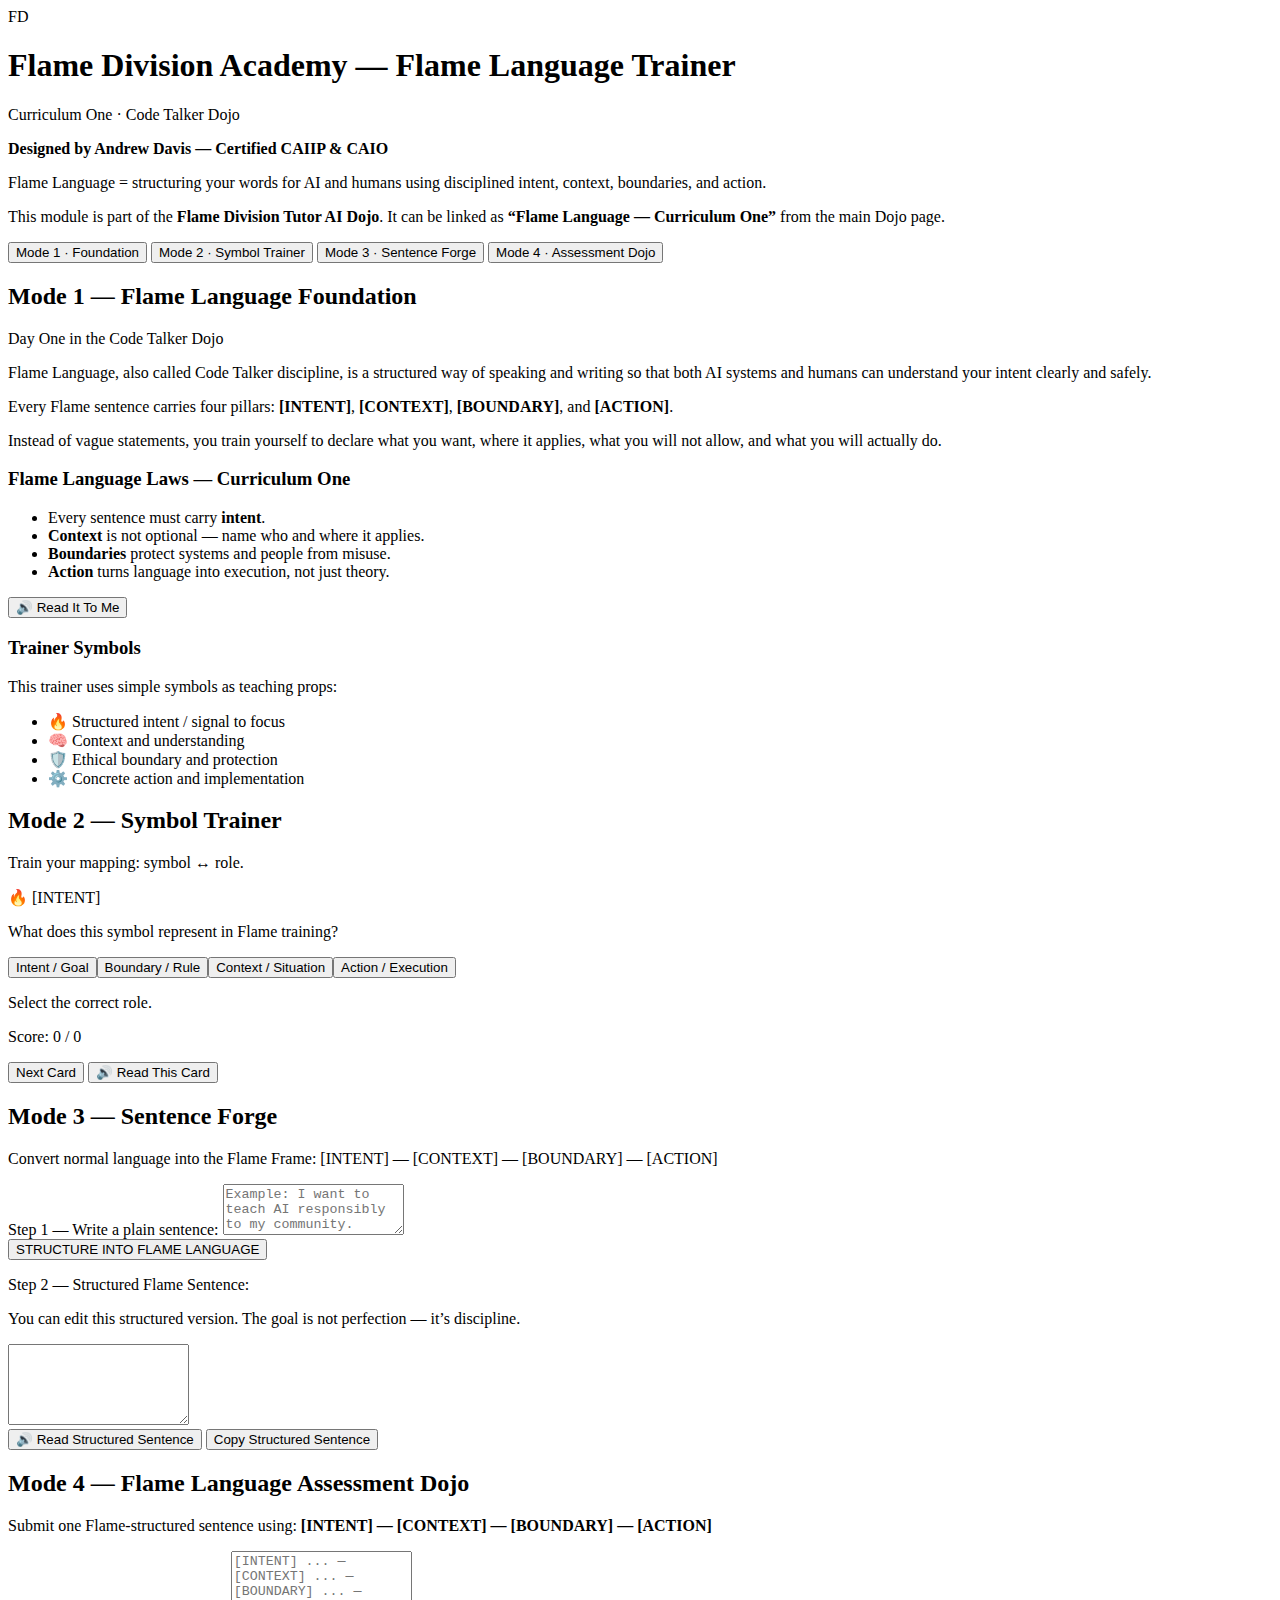
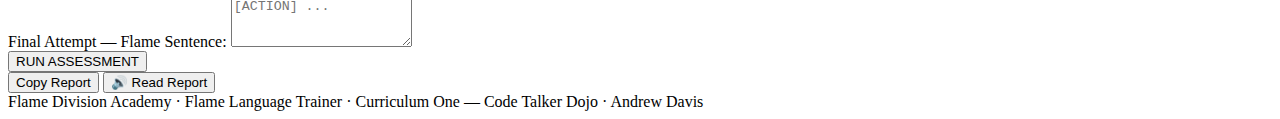
<file: index.html>
<!doctype html>
<html lang="en">
<head>
  <meta charset="utf-8" />
  <title>Flame Division Academy — Flame Language Trainer</title>
  <meta name="viewport" content="width=device-width, initial-scale=1" />
  <link rel="stylesheet" href="style.css" />
</head>
<body>
  <div class="page">
    <header class="fda-header">
      <div class="brand-lockup">
        <div class="brand-mark">FD</div>
        <div class="brand-text">
          <h1>Flame Division Academy — Flame Language Trainer</h1>
          <p>Curriculum One · Code Talker Dojo</p>
          <p><strong>Designed by Andrew Davis — Certified CAIIP &amp; CAIO</strong></p>
        </div>
      </div>
      <p class="header-note">
        Flame Language = structuring your words for AI and humans using disciplined intent,
        context, boundaries, and action.
      </p>
      <p class="dojo-note">
        This module is part of the <strong>Flame Division Tutor AI Dojo</strong>. It can be linked as
        <strong>“Flame Language — Curriculum One”</strong> from the main Dojo page.
      </p>
    </header>

    <nav class="mode-nav">
      <button class="mode-tab active" data-target="mode-foundation">Mode 1 · Foundation</button>
      <button class="mode-tab" data-target="mode-symbols">Mode 2 · Symbol Trainer</button>
      <button class="mode-tab" data-target="mode-sentence">Mode 3 · Sentence Forge</button>
      <button class="mode-tab" data-target="mode-assessment">Mode 4 · Assessment Dojo</button>
    </nav>

    <main>
      <!-- MODE 1: FOUNDATION -->
      <section id="mode-foundation" class="mode-panel active">
        <div class="card">
          <h2>Mode 1 — Flame Language Foundation</h2>
          <p class="section-subtitle">Day One in the Code Talker Dojo</p>

          <div id="foundation-text" class="foundation-text">
            <p>
              Flame Language, also called Code Talker discipline, is a structured way of speaking and
              writing so that both AI systems and humans can understand your intent clearly and safely.
            </p>
            <p>
              Every Flame sentence carries four pillars:
              <strong>[INTENT]</strong>, <strong>[CONTEXT]</strong>, <strong>[BOUNDARY]</strong>,
              and <strong>[ACTION]</strong>.
            </p>
            <p>
              Instead of vague statements, you train yourself to declare what you want, where it applies,
              what you will not allow, and what you will actually do.
            </p>
          </div>

          <div class="foundation-laws">
            <h3>Flame Language Laws — Curriculum One</h3>
            <ul>
              <li>Every sentence must carry <strong>intent</strong>.</li>
              <li><strong>Context</strong> is not optional — name who and where it applies.</li>
              <li><strong>Boundaries</strong> protect systems and people from misuse.</li>
              <li><strong>Action</strong> turns language into execution, not just theory.</li>
            </ul>
          </div>

          <div class="foundation-tts">
            <button id="btn-foundation-tts" class="btn-primary">🔊 Read It To Me</button>
            <div id="foundation-tts-status" class="tts-status"></div>
          </div>

          <div class="symbol-legend">
            <h3>Trainer Symbols</h3>
            <p>This trainer uses simple symbols as teaching props:</p>
            <ul class="symbol-list">
              <li><span class="symbol">🔥</span> Structured intent / signal to focus</li>
              <li><span class="symbol">🧠</span> Context and understanding</li>
              <li><span class="symbol">🛡️</span> Ethical boundary and protection</li>
              <li><span class="symbol">⚙️</span> Concrete action and implementation</li>
            </ul>
          </div>
        </div>
      </section>

      <!-- MODE 2: SYMBOL TRAINER -->
      <section id="mode-symbols" class="mode-panel">
        <div class="card">
          <h2>Mode 2 — Symbol Trainer</h2>
          <p class="section-subtitle">Train your mapping: symbol ↔ role.</p>

          <div class="symbol-card" id="symbol-card">
            <div class="symbol-main">
              <div class="symbol-display-row">
                <span id="symbol-display" class="symbol-large">🔥</span>
                <span id="symbol-label" class="symbol-label">[INTENT]</span>
              </div>
              <p class="symbol-prompt" id="symbol-prompt">
                What does this symbol represent in Flame Language training?
              </p>
            </div>

            <div id="symbol-options" class="symbol-options">
              <!-- Options injected by JS -->
            </div>

            <div class="symbol-feedback-row">
              <p id="symbol-feedback" class="symbol-feedback">Select the correct role.</p>
              <p id="symbol-score" class="symbol-score">Score: 0 / 0</p>
            </div>

            <div class="symbol-actions">
              <button id="btn-symbol-next" class="btn-secondary">Next Card</button>
              <button id="btn-symbol-tts" class="btn-ghost">🔊 Read This Card</button>
            </div>
            <div id="symbol-tts-status" class="tts-status"></div>
          </div>
        </div>
      </section>

      <!-- MODE 3: SENTENCE FORGE -->
      <section id="mode-sentence" class="mode-panel">
        <div class="card">
          <h2>Mode 3 — Sentence Forge</h2>
          <p class="section-subtitle">
            Convert normal language into the Flame Frame: [INTENT] — [CONTEXT] — [BOUNDARY] — [ACTION]
          </p>

          <div class="form-group">
            <label for="plain-input">Step 1 — Write a plain sentence:</label>
            <textarea id="plain-input" rows="3"
              placeholder="Example: I want to teach AI responsibly to my community."></textarea>
          </div>

          <button id="btn-structure" class="btn-primary">STRUCTURE INTO FLAME LANGUAGE</button>
          <p id="sentence-warning" class="warning-text"></p>

          <div class="form-group output-group">
            <div class="output-header">
              <label for="flame-output">Step 2 — Structured Flame Sentence:</label>
              <p class="output-note">
                You can edit this structured version. The goal is not perfection — it’s discipline.
              </p>
            </div>
            <textarea id="flame-output" rows="5" readonly></textarea>
          </div>

          <div class="sentence-actions">
            <button id="btn-sentence-tts" class="btn-ghost">🔊 Read Structured Sentence</button>
            <button id="btn-sentence-copy" class="btn-secondary">Copy Structured Sentence</button>
          </div>
          <div class="inline-status-row">
            <div id="sentence-tts-status" class="tts-status"></div>
            <div id="sentence-copy-status" class="copy-status"></div>
          </div>
        </div>
      </section>

      <!-- MODE 4: ASSESSMENT DOJO -->
      <section id="mode-assessment" class="mode-panel">
        <div class="card">
          <h2>Mode 4 — Flame Language Assessment Dojo</h2>
          <p class="section-subtitle">
            Submit one Flame-structured sentence using:
            <strong>[INTENT] — [CONTEXT] — [BOUNDARY] — [ACTION]</strong>
          </p>

          <div class="form-group">
            <label for="assessment-input">Final Attempt — Flame Sentence:</label>
            <textarea id="assessment-input" rows="6"
              placeholder="[INTENT] ... — [CONTEXT] ... — [BOUNDARY] ... — [ACTION] ..."></textarea>
          </div>

          <button id="btn-run-assessment" class="btn-primary">RUN ASSESSMENT</button>

          <div class="assessment-controls">
            <button id="btn-copy-report" class="btn-secondary">Copy Report</button>
            <button id="btn-assessment-tts" class="btn-ghost">🔊 Read Report</button>
          </div>
          <div class="inline-status-row">
            <div id="copy-report-status" class="copy-status"></div>
            <div id="assessment-tts-status" class="tts-status"></div>
          </div>

          <div id="assessment-report" class="assessment-report">
            <!-- Report injected by JS -->
          </div>
        </div>
      </section>
    </main>

    <footer class="fda-footer">
      Flame Division Academy · Flame Language Trainer · Curriculum One — Code Talker Dojo · Andrew Davis
    </footer>
  </div>

 <script src="app.js"></script>
</body>
</html>
</file>
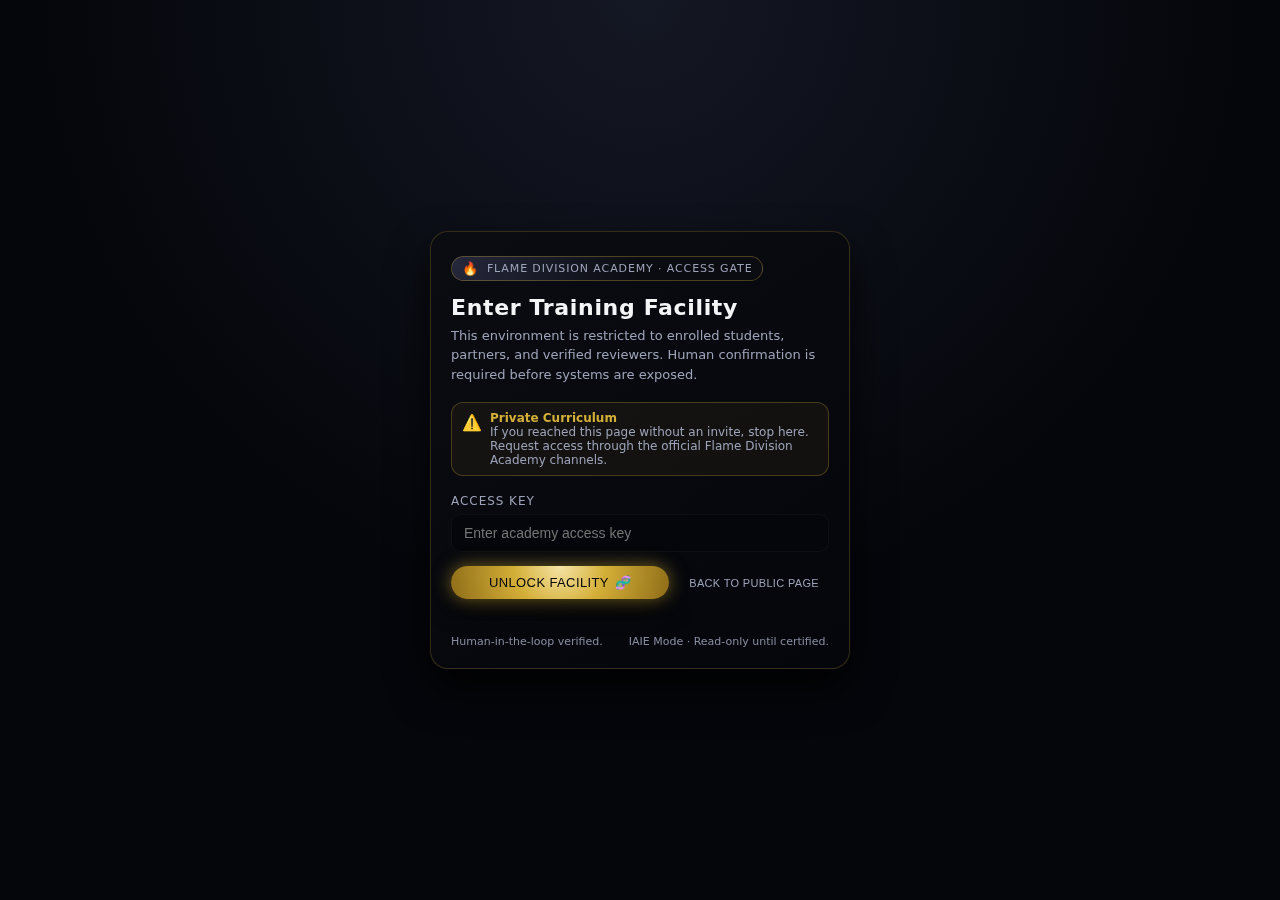
<file: docs/index.html>
<!doctype html>
<html lang="en">
<head>
  <meta charset="utf-8" />
  <title>Flame Division Academy — Flame Language Trainer</title>
  <meta name="viewport" content="width=device-width, initial-scale=1" />
  <link rel="stylesheet" href="style.css" />
</head>
<body>
  <div class="page">
    <header class="fda-header">
      <div class="brand-lockup">
        <div class="brand-mark">FD</div>
        <div class="brand-text">
          <h1>Flame Division Academy — Flame Language Trainer</h1>
          <p>Curriculum One · Code Talker Dojo</p>
          <p class="designer-line">
            Designed by <strong>Andrew Davis</strong> — Certified CAIIP &amp; CAIO
          </p>
        </div>
      </div>
      <p class="header-note">
        Flame Language = structuring your words for AI and humans using disciplined intent,
        context, boundaries, and action.
      </p>
      <p class="dojo-note">
        This module is part of the <strong>Flame Division Tutor AI Dojo</strong>. It can be linked as
        <strong>“Flame Language — Curriculum One”</strong> from the main Dojo page.
      </p>
    </header>

    <nav class="mode-nav">
      <button class="mode-tab active" data-target="mode-foundation">Mode 1 · Foundation</button>
      <button class="mode-tab" data-target="mode-symbols">Mode 2 · Symbol Trainer</button>
      <button class="mode-tab" data-target="mode-sentence">Mode 3 · Sentence Forge</button>
      <button class="mode-tab" data-target="mode-assessment">Mode 4 · Assessment Dojo</button>
    </nav>

    <main>
      <!-- MODE 1: FOUNDATION -->
      <section id="mode-foundation" class="mode-panel active">
        <div class="card">
          <h2>Mode 1 — Flame Language Foundation</h2>
          <p class="section-subtitle">Day One in the Code Talker Dojo</p>

          <div id="foundation-text" class="foundation-text">
            <p>
              Flame Language, also called Code Talker discipline, is a structured way of speaking and
              writing so that both AI systems and humans can understand your intent clearly and safely.
            </p>
            <p>
              Every Flame sentence carries four pillars:
              <strong>[INTENT]</strong>, <strong>[CONTEXT]</strong>, <strong>[BOUNDARY]</strong>,
              and <strong>[ACTION]</strong>.
            </p>
            <p>
              Instead of vague statements, you train yourself to declare what you want, where it applies,
              what you will not allow, and what you will actually do.
            </p>
          </div>

          <div class="foundation-laws">
            <h3>Flame Language Laws — Curriculum One</h3>
            <ul>
              <li>Every sentence must carry <strong>intent</strong>.</li>
              <li><strong>Context</strong> is not optional — name who and where it applies.</li>
              <li><strong>Boundaries</strong> protect systems and people from misuse.</li>
              <li><strong>Action</strong> turns language into execution, not just theory.</li>
            </ul>
          </div>

          <div class="foundation-tts">
            <button id="btn-foundation-tts" class="btn-primary">🔊 Read It To Me</button>
            <div id="foundation-tts-status" class="tts-status"></div>
          </div>

          <div class="symbol-legend">
            <h3>Trainer Symbols</h3>
            <p>This trainer uses simple symbols as teaching props:</p>
            <ul class="symbol-list">
              <li><span class="symbol">🔥</span> Structured intent / signal to focus</li>
              <li><span class="symbol">🧠</span> Context and understanding</li>
              <li><span class="symbol">🛡️</span> Ethical boundary and protection</li>
              <li><span class="symbol">⚙️</span> Concrete action and implementation</li>
            </ul>
          </div>
        </div>
      </section>

      <!-- MODE 2: SYMBOL TRAINER -->
      <section id="mode-symbols" class="mode-panel">
        <div class="card">
          <h2>Mode 2 — Symbol Trainer</h2>
          <p class="section-subtitle">Train your mapping: symbol ↔ role.</p>

          <div class="symbol-card" id="symbol-card">
            <div class="symbol-main">
              <div class="symbol-display-row">
                <span id="symbol-display" class="symbol-large">🔥</span>
                <span id="symbol-label" class="symbol-label">[INTENT]</span>
              </div>
              <p class="symbol-prompt" id="symbol-prompt">
                What does this symbol represent in Flame Language training?
              </p>
            </div>

            <div id="symbol-options" class="symbol-options">
              <!-- Options injected by JS -->
            </div>

            <div class="symbol-feedback-row">
              <p id="symbol-feedback" class="symbol-feedback">Select the correct role.</p>
              <p id="symbol-score" class="symbol-score">Score: 0 / 0</p>
            </div>

            <div class="symbol-actions">
              <button id="btn-symbol-next" class="btn-secondary">Next Card</button>
              <button id="btn-symbol-tts" class="btn-ghost">🔊 Read This Card</button>
            </div>
            <div id="symbol-tts-status" class="tts-status"></div>
          </div>
        </div>
      </section>

      <!-- MODE 3: SENTENCE FORGE -->
      <section id="mode-sentence" class="mode-panel">
        <div class="card">
          <h2>Mode 3 — Sentence Forge</h2>
          <p class="section-subtitle">
            Convert normal language into the Flame Frame: [INTENT] — [CONTEXT] — [BOUNDARY] — [ACTION]
          </p>

          <div class="form-group">
            <label for="plain-input">Step 1 — Write a plain sentence:</label>
            <textarea id="plain-input" rows="3"
              placeholder="Example: I want to teach AI responsibly to my community."></textarea>
          </div>

          <button id="btn-structure" class="btn-primary">STRUCTURE INTO FLAME LANGUAGE</button>
          <p id="sentence-warning" class="warning-text"></p>

          <div class="form-group output-group">
            <div class="output-header">
              <label for="flame-output">Step 2 — Structured Flame Sentence:</label>
              <p class="output-note">
                You can edit this structured version. The goal is not perfection — it’s discipline.
              </p>
            </div>
            <textarea id="flame-output" rows="5" readonly></textarea>
          </div>

          <div class="sentence-actions">
            <button id="btn-sentence-tts" class="btn-ghost">🔊 Read Structured Sentence</button>
            <button id="btn-sentence-copy" class="btn-secondary">Copy Structured Sentence</button>
          </div>
          <div class="inline-status-row">
            <div id="sentence-tts-status" class="tts-status"></div>
            <div id="sentence-copy-status" class="copy-status"></div>
          </div>
        </div>
      </section>

      <!-- MODE 4: ASSESSMENT DOJO -->
      <section id="mode-assessment" class="mode-panel">
        <div class="card">
          <h2>Mode 4 — Flame Language Assessment Dojo</h2>
          <p class="section-subtitle">
            Submit one Flame-structured sentence using:
            <strong>[INTENT] — [CONTEXT] — [BOUNDARY] — [ACTION]</strong>
          </p>

          <div class="form-group">
            <label for="assessment-input">Final Attempt — Flame Sentence:</label>
            <textarea id="assessment-input" rows="6"
              placeholder="[INTENT] ... — [CONTEXT] ... — [BOUNDARY] ... — [ACTION] ..."></textarea>
          </div>

          <button id="btn-run-assessment" class="btn-primary">RUN ASSESSMENT</button>

          <div class="assessment-controls">
            <button id="btn-copy-report" class="btn-secondary">Copy Report</button>
            <button id="btn-assessment-tts" class="btn-ghost">🔊 Read Report</button>
          </div>
          <div class="inline-status-row">
            <div id="copy-report-status" class="copy-status"></div>
            <div id="assessment-tts-status" class="tts-status"></div>
          </div>

          <div id="assessment-report" class="assessment-report">
            <!-- Report injected by JS -->
          </div>

          <!-- COACH PANEL — NO MERCY MODE -->
          <div class="coach-card">
            <h3>Assessment Coach — No Mercy Mode</h3>
            <div id="coach-text" class="coach-text">
              <p>
                This dojo does not certify vibes, only discipline. If your sentence is soft, vague,
                or missing pillars, it fails — no matter how confident you feel.
              </p>
              <ul>
                <li><strong>[INTENT]</strong> must state one clear outcome, not a wish.</li>
                <li><strong>[CONTEXT]</strong> must name who and where — not “everyone” and “everywhere”.</li>
                <li><strong>[BOUNDARY]</strong> must draw real red lines around harm, misuse, and manipulation.</li>
                <li><strong>[ACTION]</strong> must list steps you can actually execute, not slogans.</li>
              </ul>
              <p>
                If you see “Borderline” or “Not Ready”, that is not an insult — it is a signal.
                Rewrite, tighten, and resubmit until your language is sharp enough to command AI and humans
                without confusion.
              </p>
            </div>
            <div class="coach-controls">
              <button id="btn-coach-tts" class="btn-ghost">🔊 Hear Coach Instructions</button>
              <div id="coach-tts-status" class="tts-status"></div>
            </div>
          </div>
        </div>
      </section>
    </main>

    <footer class="fda-footer">
      Flame Division Academy · Flame Language Trainer · Curriculum One — Code Talker Dojo · Andrew Davis
    </footer>
  </div>

  <script src="app.js"></script>

  <script>
  (function () {
    const ACCESS_TOKEN = "FLAME_FDA_V1"; // must match gate.html
    const STORAGE_KEY = "flame_fda_access";

    let current;
    try {
      current = sessionStorage.getItem(STORAGE_KEY);
    } catch (err) {
      current = null;
    }

    if (current !== ACCESS_TOKEN) {
      // Get ONLY the filename (e.g. dojo.html or index.html)
      var pathParts = window.location.pathname.split("/");
      var fileName = pathParts[pathParts.length - 1] || "index.html";

      var query = window.location.search || "";
      var target = encodeURIComponent(fileName + query);

      // Send them to gate in the SAME folder
      window.location.href = "gate.html?target=" + target;
    }
  })();
</script>




</body>
</html>
</file>
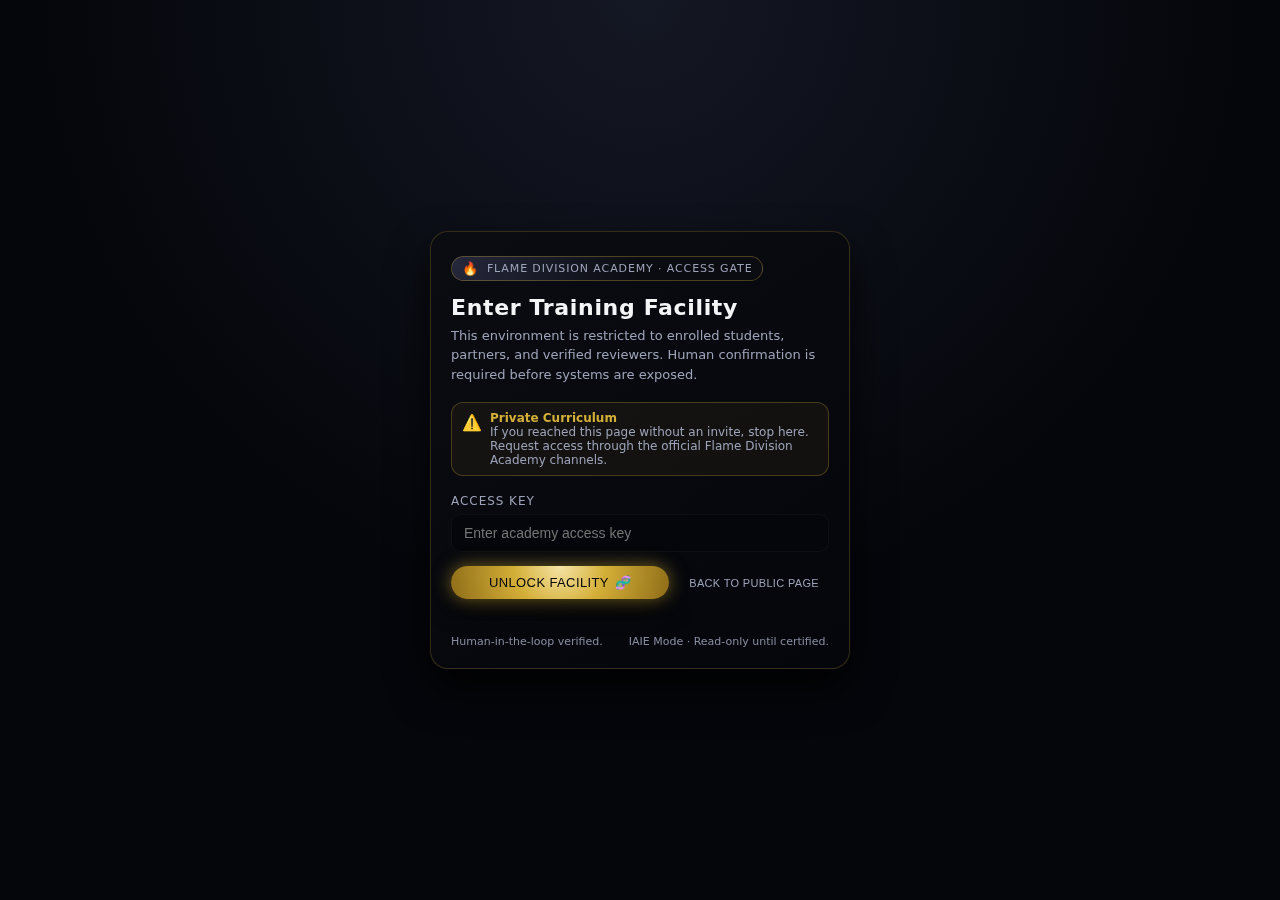
<file: docs/gate.html>
<!doctype html>
<html lang="en">
<head>
  <meta charset="utf-8" />
  <title>Flame Division Academy — Access Gate</title>
  <meta name="viewport" content="width=device-width, initial-scale=1" />
  <style>
    :root {
      --bg: #05060b;
      --card: #11131b;
      --accent: #d4af37;
      --accent-soft: rgba(212, 175, 55, 0.12);
      --text: #f5f5f7;
      --muted: #9da3b8;
      --danger: #ff5555;
    }

    * {
      box-sizing: border-box;
    }

    body {
      margin: 0;
      min-height: 100vh;
      font-family: system-ui, -apple-system, BlinkMacSystemFont, "SF Pro Text",
        "Segoe UI", sans-serif;
      background: radial-gradient(circle at top, #141824 0, #05060b 55%);
      color: var(--text);
      display: flex;
      align-items: center;
      justify-content: center;
      padding: 24px;
    }

    .gate-shell {
      width: 100%;
      max-width: 420px;
    }

    .gate-card {
      background: linear-gradient(145deg, #0b0c12, #05060b);
      border-radius: 18px;
      padding: 24px 20px 20px;
      box-shadow:
        0 20px 40px rgba(0, 0, 0, 0.8),
        0 0 0 1px rgba(255, 255, 255, 0.02);
      border: 1px solid rgba(212, 175, 55, 0.22);
      backdrop-filter: blur(18px);
    }

    .gate-badge {
      display: inline-flex;
      align-items: center;
      gap: 8px;
      padding: 4px 10px;
      border-radius: 999px;
      border: 1px solid rgba(212, 175, 55, 0.32);
      background: radial-gradient(circle at top left, #25283b 0, #0b0c12 60%);
      font-size: 11px;
      text-transform: uppercase;
      letter-spacing: 0.08em;
      color: var(--muted);
      margin-bottom: 14px;
    }

    .gate-badge span {
      font-size: 13px;
    }

    h1 {
      font-size: 22px;
      margin: 0 0 6px;
      letter-spacing: 0.03em;
    }

    .gate-sub {
      font-size: 13px;
      color: var(--muted);
      margin: 0 0 18px;
      line-height: 1.5;
    }

    .gate-alert {
      font-size: 12px;
      padding: 8px 10px;
      border-radius: 12px;
      background: rgba(212, 175, 55, 0.06);
      border: 1px solid rgba(212, 175, 55, 0.28);
      color: var(--muted);
      margin-bottom: 18px;
      display: flex;
      gap: 8px;
      align-items: flex-start;
    }

    .gate-alert strong {
      color: var(--accent);
      font-weight: 600;
    }

    .gate-alert span.icon {
      font-size: 16px;
      margin-top: 2px;
    }

    label {
      display: block;
      font-size: 12px;
      text-transform: uppercase;
      letter-spacing: 0.08em;
      color: var(--muted);
      margin-bottom: 6px;
    }

    .field {
      margin-bottom: 14px;
    }

    input[type="password"] {
      width: 100%;
      padding: 10px 12px;
      border-radius: 10px;
      border: 1px solid rgba(255, 255, 255, 0.04);
      background: #05060b;
      color: var(--text);
      font-size: 14px;
      outline: none;
      transition: border-color 0.18s ease, box-shadow 0.18s ease, background 0.18s ease;
    }

    input[type="password"]:focus {
      border-color: var(--accent);
      box-shadow: 0 0 0 1px rgba(212, 175, 55, 0.45);
      background: #05060f;
    }

    .gate-actions {
      display: flex;
      gap: 10px;
      align-items: center;
      margin-top: 4px;
    }

    button {
      appearance: none;
      border: none;
      cursor: pointer;
      padding: 9px 14px;
      border-radius: 999px;
      font-size: 13px;
      font-weight: 500;
      letter-spacing: 0.03em;
      text-transform: uppercase;
      display: inline-flex;
      align-items: center;
      justify-content: center;
      gap: 6px;
      transition: transform 0.12s ease, box-shadow 0.12s ease,
        background 0.12s ease, color 0.12s ease;
    }

    .btn-primary {
      background: radial-gradient(circle at top, #f5e3a5 0, #d4af37 40%, #8e6c18 100%);
      color: #05060b;
      box-shadow:
        0 0 18px rgba(212, 175, 55, 0.55),
        0 10px 25px rgba(0, 0, 0, 0.85);
      flex: 1;
    }

    .btn-primary:hover {
      transform: translateY(-1px);
      box-shadow:
        0 0 22px rgba(212, 175, 55, 0.75),
        0 14px 32px rgba(0, 0, 0, 0.9);
    }

    .btn-primary:active {
      transform: translateY(0);
      box-shadow:
        0 0 10px rgba(212, 175, 55, 0.4),
        0 6px 16px rgba(0, 0, 0, 0.8);
    }

    .btn-ghost {
      background: transparent;
      color: var(--muted);
      border-radius: 999px;
      padding-inline: 10px;
      font-size: 11px;
    }

    .btn-ghost:hover {
      color: var(--accent);
    }

    .gate-footer {
      margin-top: 14px;
      font-size: 11px;
      color: var(--muted);
      display: flex;
      justify-content: space-between;
      gap: 10px;
      flex-wrap: wrap;
      opacity: 0.85;
    }

    .gate-footer span {
      white-space: nowrap;
    }

    .error {
      font-size: 12px;
      color: var(--danger);
      margin-top: 6px;
      min-height: 16px;
    }

    @media (max-width: 480px) {
      .gate-card {
        padding: 20px 16px 16px;
      }

      h1 {
        font-size: 20px;
      }

      .gate-sub {
        font-size: 12px;
      }
    }
  </style>
</head>
<body>
  <div class="gate-shell">
    <div class="gate-card">
      <div class="gate-badge">
        <span>🔥</span> Flame Division Academy · Access Gate
      </div>
      <h1>Enter Training Facility</h1>
      <p class="gate-sub">
        This environment is restricted to enrolled students, partners, and verified reviewers.
        Human confirmation is required before systems are exposed.
      </p>

      <div class="gate-alert">
        <span class="icon">⚠️</span>
        <div>
          <strong>Private Curriculum</strong><br />
          If you reached this page without an invite, stop here. Request access through the official
          Flame Division Academy channels.
        </div>
      </div>

      <form id="gate-form">
        <div class="field">
          <label for="access-key">Access Key</label>
          <input
            type="password"
            id="access-key"
            autocomplete="off"
            placeholder="Enter academy access key"
          />
        </div>

        <div class="gate-actions">
          <button type="submit" class="btn-primary">
            <span>Unlock Facility</span> <span>🧬</span>
          </button>
          <button type="button" class="btn-ghost" id="back-btn">
            Back to Public Page
          </button>
        </div>

        <div id="error" class="error"></div>
      </form>

      <div class="gate-footer">
        <span>Human-in-the-loop verified.</span>
        <span>IAIE Mode · Read-only until certified.</span>
      </div>
    </div>
  </div>

  <script>
    // 🚪 CONFIG — EDIT THIS FOR EACH REPO IF YOU WANT
    const ACCESS_TOKEN = "FLAME_FDA_V1"; // <-- change this when you rotate keys
    const STORAGE_KEY = "flame_fda_access";

    // Default page to enter AFTER unlocking (edit per repo)
    // e.g. "index.html", "dojo.html", "home.html"
    const DEFAULT_TARGET = "index.html";

    function getQueryParam(name) {
      const params = new URLSearchParams(window.location.search);
      return params.get(name);
    }

    document.getElementById("gate-form").addEventListener("submit", function (e) {
      e.preventDefault();
      const input = document.getElementById("access-key");
      const errorBox = document.getElementById("error");
      const entered = (input.value || "").trim();

      if (!entered) {
        errorBox.textContent = "Access key is required.";
        return;
      }

      if (entered !== ACCESS_TOKEN) {
        errorBox.textContent = "Invalid key. Verify your academy invite and try again.";
        input.value = "";
        input.focus();
        return;
      }

      // ✅ Grant access for this browser session
      try {
        sessionStorage.setItem(STORAGE_KEY, ACCESS_TOKEN);
      } catch (err) {
        console.warn("Session storage not available:", err);
      }

      // Redirect to target page if provided, otherwise to default
      const target = getQueryParam("target") || DEFAULT_TARGET;
      window.location.href = target;
    });

    document.getElementById("back-btn").addEventListener("click", function () {
      // Change this if you have a specific public landing page
      // e.g. window.location.href = "https://andrew-davis-ai-portfolio.github.io/Flame-Division-Pricing/";
      window.location.href = "./";
    });
  </script>
</body>
</html>
</file>
<file: style.css>
// app.js
// Flame Division Academy — Flame Language Trainer Dojo (Curriculum One)

document.addEventListener("DOMContentLoaded", () => {
  // =========================
  // TTS CORE
  // =========================
  const tts = {
    supported:
      "speechSynthesis" in window &&
      typeof window.SpeechSynthesisUtterance !== "undefined",
    synth: "speechSynthesis" in window ? window.speechSynthesis : null,
    currentUtterance: null,
  };

  function speak(text) {
    if (!tts.supported || !text) return;
    try {
      if (tts.currentUtterance) {
        tts.synth.cancel();
        tts.currentUtterance = null;
      }
      const utterance = new window.SpeechSynthesisUtterance(text);
      utterance.onend = () => {
        tts.currentUtterance = null;
      };
      utterance.onerror = () => {
        tts.currentUtterance = null;
      };
      tts.currentUtterance = utterance;
      tts.synth.speak(utterance);
    } catch (e) {
      console.warn("TTS error:", e);
    }
  }

  function showTtsUnavailable(statusElement) {
    if (!statusElement) return;
    statusElement.textContent =
      "Voice mode is not available on this device or browser.";
  }

  // =========================
  // MODE SWITCHING
  // =========================
  const modeTabs = Array.from(document.querySelectorAll(".mode-tab"));
  const modePanels = Array.from(document.querySelectorAll(".mode-panel"));

  modeTabs.forEach((tab) => {
    tab.addEventListener("click", () => {
      const targetId = tab.getAttribute("data-target");
      if (!targetId) return;

      modeTabs.forEach((t) => t.classList.remove("active"));
      modePanels.forEach((panel) => panel.classList.remove("active"));

      tab.classList.add("active");
      const targetPanel = document.getElementById(targetId);
      if (targetPanel) {
        targetPanel.classList.add("active");
      }
    });
  });

  // =========================
  // FOUNDATION TTS
  // =========================
  const foundationTextEl = document.getElementById("foundation-text");
  const foundationTtsBtn = document.getElementById("btn-foundation-tts");
  const foundationTtsStatus = document.getElementById("foundation-tts-status");

  if (foundationTtsBtn) {
    foundationTtsBtn.addEventListener("click", () => {
      if (!tts.supported) {
        showTtsUnavailable(foundationTtsStatus);
        return;
      }
      const text = foundationTextEl ? foundationTextEl.innerText : "";
      speak(text);
      if (foundationTtsStatus) {
        foundationTtsStatus.textContent = "Reading foundation lesson...";
      }
    });
  }

  if (!tts.supported && foundationTtsStatus) {
    foundationTtsStatus.textContent =
      "Voice mode is not available on this device or browser.";
  }

  // =========================
  // SYMBOL TRAINER
  // =========================
  const symbolDisplay = document.getElementById("symbol-display");
  const symbolLabel = document.getElementById("symbol-label");
  const symbolPrompt = document.getElementById("symbol-prompt");
  const symbolOptionsContainer = document.getElementById("symbol-options");
  const symbolFeedback = document.getElementById("symbol-feedback");
  const symbolScoreEl = document.getElementById("symbol-score");
  const symbolNextBtn = document.getElementById("btn-symbol-next");
  const symbolTtsBtn = document.getElementById("btn-symbol-tts");
  const symbolTtsStatus = document.getElementById("symbol-tts-status");

  const symbolCards = [
    {
      symbol: "🔥",
      label: "[INTENT]",
      role: "Intent / Goal",
      prompt:
        "🔥 marks structured intent — the focused signal of what you are actually trying to do.",
      options: [
        "Intent / Goal",
        "Boundary / Rule",
        "Context / Situation",
        "Action / Execution",
      ],
    },
    {
      symbol: "🧠",
      label: "[CONTEXT]",
      role: "Context / Situation",
      prompt:
        "🧠 represents context — who this applies to, and where the situation is happening.",
      options: [
        "Boundary / Rule",
        "Context / Situation",
        "Action / Execution",
        "Intent / Goal",
      ],
    },
    {
      symbol: "🛡️",
      label: "[BOUNDARY]",
      role: "Boundary / Rule",
      prompt:
        "🛡️ represents boundaries — the rules, ethics, and red lines that must not be crossed.",
      options: [
        "Action / Execution",
        "Context / Situation",
        "Boundary / Rule",
        "Intent / Goal",
      ],
    },
    {
      symbol: "⚙️",
      label: "[ACTION]",
      role: "Action / Execution",
      prompt:
        "⚙️ represents action — the steps you will actually take to carry out the intent safely.",
      options: [
        "Action / Execution",
        "Boundary / Rule",
        "Context / Situation",
        "Intent / Goal",
      ],
    },
  ];

  let symbolIndex = 0;
  let symbolCorrect = 0;
  let symbolAttempts = 0;

  function updateSymbolScore() {
    if (symbolScoreEl) {
      symbolScoreEl.textContent = `Score: ${symbolCorrect} / ${symbolAttempts}`;
    }
  }

  function disableSymbolOptions() {
    const buttons =
      symbolOptionsContainer &&
      symbolOptionsContainer.querySelectorAll(".symbol-option-btn");
    if (!buttons) return;
    buttons.forEach((btn) => {
      btn.classList.add("disabled");
      btn.disabled = true;
    });
  }

  function renderSymbolCard() {
    const card = symbolCards[symbolIndex];
    if (!card || !symbolDisplay || !symbolLabel || !symbolPrompt) return;

    symbolDisplay.textContent = card.symbol;
    symbolLabel.textContent = card.label;
    symbolPrompt.textContent = "What does this symbol represent in Flame training?";

    if (symbolFeedback) {
      symbolFeedback.textContent = "Select the correct role.";
      symbolFeedback.style.color = "";
    }

    if (symbolOptionsContainer) {
      symbolOptionsContainer.innerHTML = "";
      card.options.forEach((opt) => {
        const btn = document.createElement("button");
        btn.type = "button";
        btn.className = "symbol-option-btn";
        btn.textContent = opt;

        btn.addEventListener("click", () => {
          if (btn.classList.contains("disabled")) return;

          symbolAttempts += 1;
          let correct = opt === card.role;
          if (correct) {
            symbolCorrect += 1;
            btn.classList.add("correct");
            if (symbolFeedback) {
              symbolFeedback.textContent =
                "Correct. Lock in that mapping and move to the next card when ready.";
              symbolFeedback.style.color = "#9af3c3";
            }
          } else {
            btn.classList.add("incorrect");
            if (symbolFeedback) {
              symbolFeedback.textContent = `Incorrect. Correct mapping: ${card.role}.`;
              symbolFeedback.style.color = "#ff9cae";
            }
            // Highlight correct option
            const buttons =
              symbolOptionsContainer.querySelectorAll(".symbol-option-btn");
            buttons.forEach((b) => {
              if (b.textContent === card.role) {
                b.classList.add("correct");
              }
            });
          }
          updateSymbolScore();
          disableSymbolOptions();
        });

        symbolOptionsContainer.appendChild(btn);
      });
    }
  }

  if (symbolNextBtn) {
    symbolNextBtn.addEventListener("click", () => {
      symbolIndex = (symbolIndex + 1) % symbolCards.length;
      renderSymbolCard();
    });
  }

  if (symbolTtsBtn) {
    symbolTtsBtn.addEventListener("click", () => {
      if (!tts.supported) {
        showTtsUnavailable(symbolTtsStatus);
        return;
      }
      const card = symbolCards[symbolIndex];
      if (!card) return;
      const text = `${card.symbol} ${card.label}. ${card.prompt}`;
      speak(text);
      if (symbolTtsStatus) {
        symbolTtsStatus.textContent = "Reading current symbol card...";
      }
    });
  }

  if (!tts.supported && symbolTtsStatus) {
    symbolTtsStatus.textContent =
      "Voice mode is not available on this device or browser.";
  }

  renderSymbolCard();
  updateSymbolScore();

  // =========================
  // SENTENCE FORGE
  // =========================
  const plainInput = document.getElementById("plain-input");
  const structureBtn = document.getElementById("btn-structure");
  const flameOutput = document.getElementById("flame-output");
  const sentenceWarning = document.getElementById("sentence-warning");
  const sentenceTtsBtn = document.getElementById("btn-sentence-tts");
  const sentenceTtsStatus = document.getElementById("sentence-tts-status");
  const sentenceCopyBtn = document.getElementById("btn-sentence-copy");
  const sentenceCopyStatus = document.getElementById("sentence-copy-status");

  function buildStructuredSentence(raw) {
    const input = (raw || "").trim();
    if (!input) return "";

    // Simple truncation to keep intent concise
    let shortIntent = input;
    if (shortIntent.length > 140) {
      shortIntent = shortIntent.slice(0, 137) + "...";
    }

    const structured = `[INTENT] ${shortIntent} — [CONTEXT] Clearly state who this applies to and the environment you are operating in. — [BOUNDARY] No harm, no misuse, no manipulation, and full respect for ethical and legal limits. — [ACTION] Describe the concrete steps you will take to execute this safely and responsibly.`;
    return structured;
  }

  if (structureBtn) {
    structureBtn.addEventListener("click", () => {
      if (!plainInput || !flameOutput) return;
      const raw = plainInput.value.trim();
      if (!raw) {
        if (sentenceWarning) {
          sentenceWarning.textContent =
            "Write a plain sentence first. The dojo cannot structure a blank signal.";
        }
        return;
      }
      if (sentenceWarning) {
        sentenceWarning.textContent = "";
      }
      const structured = buildStructuredSentence(raw);
      flameOutput.readOnly = false;
      flameOutput.value = structured;
      flameOutput.readOnly = true;
    });
  }

  if (sentenceTtsBtn) {
    sentenceTtsBtn.addEventListener("click", () => {
      if (!tts.supported) {
        showTtsUnavailable(sentenceTtsStatus);
        return;
      }
      if (!flameOutput || !flameOutput.value.trim()) {
        if (sentenceTtsStatus) {
          sentenceTtsStatus.textContent =
            "Nothing to read yet. Forge a structured sentence first.";
        }
        return;
      }
      speak(flameOutput.value);
      if (sentenceTtsStatus) {
        sentenceTtsStatus.textContent = "Reading structured Flame sentence...";
      }
    });
  }

  if (!tts.supported && sentenceTtsStatus) {
    sentenceTtsStatus.textContent =
      "Voice mode is not available on this device or browser.";
  }

  if (sentenceCopyBtn) {
    sentenceCopyBtn.addEventListener("click", () => {
      if (!flameOutput || !flameOutput.value.trim()) {
        if (sentenceCopyStatus) {
          sentenceCopyStatus.textContent =
            "Nothing to copy. Forge a structured sentence first.";
        }
        return;
      }
      const text = flameOutput.value;
      if (navigator.clipboard && navigator.clipboard.writeText) {
        navigator.clipboard
          .writeText(text)
          .then(() => {
            if (sentenceCopyStatus) {
              sentenceCopyStatus.textContent =
                "Structured sentence copied to clipboard.";
            }
          })
          .catch(() => {
            if (sentenceCopyStatus) {
              sentenceCopyStatus.textContent =
                "Unable to access clipboard. Select and copy manually.";
            }
          });
      } else {
        if (sentenceCopyStatus) {
          sentenceCopyStatus.textContent =
            "Clipboard not supported. Select and copy manually.";
        }
      }
    });
  }

  // =========================
  // ASSESSMENT DOJO
  // =========================
  const assessmentInput = document.getElementById("assessment-input");
  const runAssessmentBtn = document.getElementById("btn-run-assessment");
  const assessmentReportEl = document.getElementById("assessment-report");
  const copyReportBtn = document.getElementById("btn-copy-report");
  const copyReportStatus = document.getElementById("copy-report-status");
  const assessmentTtsBtn = document.getElementById("btn-assessment-tts");
  const assessmentTtsStatus = document.getElementById("assessment-tts-status");

  let lastAssessmentReport = "";

  const vagueWords = ["stuff", "things", "maybe", "kinda", "sort of", "sorta"];

  function countVagueWords(text) {
    if (!text) return 0;
    const lower = text.toLowerCase();
    let count = 0;
    vagueWords.forEach((w) => {
      const regex = new RegExp(`\\b${w.replace(" ", "\\s+")}\\b`, "g");
      const matches = lower.match(regex);
      if (matches) {
        count += matches.length;
      }
    });
    return count;
  }

  function extractSegment(full, tag, nextTagPositions) {
    const tagIndex = full.indexOf(tag);
    if (tagIndex === -1) return "";
    const start = tagIndex + tag.length;

    let end = full.length;
    nextTagPositions.forEach((pos) => {
      if (pos !== -1 && pos > start && pos < end) {
        end = pos;
      }
    });

    return full.slice(start, end).trim();
  }

  function categoryFromSegment(seg) {
    if (!seg || seg.length < 5) return "FAIL";
    const vagueCount = countVagueWords(seg);
    if (seg.length < 20 || vagueCount > 0) return "BORDERLINE";
    return "PASS";
  }

  function buildAssessmentReport(inputRaw) {
    const input = (inputRaw || "").trim();
    if (!input) {
      return {
        text:
          "Flame Language Assessment Report — Curriculum One\n\n" +
          "Overall Status: Not Ready\n\n" +
          "Hard Truth:\n" +
          "You submitted an empty signal. The dojo cannot assess what does not exist.\n\n" +
          "Correction Reps:\n" +
          "1. Write one complete Flame sentence using all four tags.\n" +
          "2. Make sure each section has at least one clear phrase.\n" +
          "3. Remove filler words like 'stuff' or 'things'.\n\n" +
          "Final Status: REJECTED – REVISE AND RESUBMIT",
        overall: "Not Ready",
      };
    }

    const positions = {
      intent: input.indexOf("[INTENT]"),
      context: input.indexOf("[CONTEXT]"),
      boundary: input.indexOf("[BOUNDARY]"),
      action: input.indexOf("[ACTION]"),
    };

    const allPositions = [
      positions.intent,
      positions.context,
      positions.boundary,
      positions.action,
    ];

    const intentSeg = extractSegment(input, "[INTENT]", allPositions);
    const contextSeg = extractSegment(input, "[CONTEXT]", allPositions);
    const boundarySeg = extractSegment(input, "[BOUNDARY]", allPositions);
    const actionSeg = extractSegment(input, "[ACTION]", allPositions);

    const hasAllTags =
      positions.intent !== -1 &&
      positions.context !== -1 &&
      positions.boundary !== -1 &&
      positions.action !== -1;

    const intentCat = categoryFromSegment(intentSeg);
    const contextCat = categoryFromSegment(contextSeg);
    const boundaryCat = categoryFromSegment(boundarySeg);
    const actionCat = categoryFromSegment(actionSeg);

    const totalVague =
      countVagueWords(intentSeg) +
      countVagueWords(contextSeg) +
      countVagueWords(boundarySeg) +
      countVagueWords(actionSeg);

    const categories = [intentCat, contextCat, boundaryCat, actionCat];
    const failCount = categories.filter((c) => c === "FAIL").length;
    const borderlineCount = categories.filter((c) => c === "BORDERLINE").length;

    let overall = "Borderline";
    let finalStatus = "PASS – CONTINUE TRAINING";
    let hardTruth = "";

    if (!hasAllTags || failCount >= 2) {
      overall = "Not Ready";
      finalStatus = "REJECTED – REVISE AND RESUBMIT";
      hardTruth =
        "Your sentence is missing critical structure. Every Flame sentence must include [INTENT], [CONTEXT], [BOUNDARY], and [ACTION] with real content, not placeholders.";
    } else if (
      hasAllTags &&
      failCount === 0 &&
      borderlineCount === 0 &&
      totalVague === 0
    ) {
      overall = "Strong";
      finalStatus = "PASS – CONTINUE TRAINING";
      hardTruth =
        "You are showing strong structural discipline. The next level is precision: refine each phrase until there is zero ambiguity.";
    } else {
      overall = "Borderline";
      finalStatus = "PASS – CONTINUE TRAINING";
      hardTruth =
        "You have the frame, but parts of your sentence are still vague or underpowered. The dojo requires sharper context and boundaries.";
    }

    const correctionReps = [];

    if (intentCat !== "PASS") {
      correctionReps.push(
        "Tighten your [INTENT] section — state one clear outcome, not a soft desire."
      );
    }
    if (contextCat !== "PASS") {
      correctionReps.push(
        "Upgrade your [CONTEXT] section — name who this applies to and where it operates."
      );
    }
    if (boundaryCat !== "PASS") {
      correctionReps.push(
        "Strengthen your [BOUNDARY] section — define what you will NOT allow, especially around harm and misuse."
      );
    }
    if (actionCat !== "PASS") {
      correctionReps.push(
        "Clarify your [ACTION] section — list concrete steps instead of vague intentions."
      );
    }
    if (correctionReps.length === 0) {
      correctionReps.push(
        "Run this sentence against a real scenario and adjust any phrase that could be misread by a human or an AI."
      );
    }
    while (correctionReps.length < 3) {
      correctionReps.push(
        "Cut every vague word (like 'stuff' or 'things') and replace it with a specific noun or action."
      );
    }

    const reportText =
      "Flame Language Assessment Report — Curriculum One\n\n" +
      `Submitted Flame Sentence:\n${input}\n\n` +
      `Overall Status: ${overall}\n\n` +
      "Categories:\n" +
      `- Intent Clarity: ${intentCat}\n` +
      `- Context Specificity: ${contextCat}\n` +
      `- Boundary Strength: ${boundaryCat}\n` +
      `- Action Precision: ${actionCat}\n\n` +
      "Hard Truth:\n" +
      hardTruth +
      "\n\n" +
      "Correction Reps:\n" +
      `1. ${correctionReps[0]}\n` +
      `2. ${correctionReps[1]}\n` +
      `3. ${correctionReps[2]}\n\n` +
      `Final Status: ${finalStatus}`;

    return { text: reportText, overall };
  }

  if (runAssessmentBtn) {
    runAssessmentBtn.addEventListener("click", () => {
      if (!assessmentInput || !assessmentReportEl) return;
      const raw = assessmentInput.value;
      const result = buildAssessmentReport(raw);
      lastAssessmentReport = result.text;
      assessmentReportEl.textContent = result.text;
      if (copyReportStatus) copyReportStatus.textContent = "";
      if (assessmentTtsStatus) assessmentTtsStatus.textContent = "";
    });
  }

  if (copyReportBtn) {
    copyReportBtn.addEventListener("click", () => {
      if (!lastAssessmentReport) {
        if (copyReportStatus) {
          copyReportStatus.textContent =
            "Run an assessment first. The dojo copies reports, not empty pages.";
        }
        return;
      }
      if (navigator.clipboard && navigator.clipboard.writeText) {
        navigator.clipboard
          .writeText(lastAssessmentReport)
          .then(() => {
            if (copyReportStatus) {
              copyReportStatus.textContent =
                "Assessment report copied to clipboard for instructor review.";
            }
          })
          .catch(() => {
            if (copyReportStatus) {
              copyReportStatus.textContent =
                "Unable to access clipboard. Select and copy the report manually.";
            }
          });
      } else if (copyReportStatus) {
        copyReportStatus.textContent =
          "Clipboard not supported. Select and copy the report manually.";
      }
    });
  }

  if (assessmentTtsBtn) {
    assessmentTtsBtn.addEventListener("click", () => {
      if (!tts.supported) {
        showTtsUnavailable(assessmentTtsStatus);
        return;
      }
      if (!lastAssessmentReport) {
        if (assessmentTtsStatus) {
          assessmentTtsStatus.textContent =
            "Run an assessment first. The dojo reads reports after they exist.";
        }
        return;
      }
      speak(lastAssessmentReport);
      if (assessmentTtsStatus) {
        assessmentTtsStatus.textContent = "Reading assessment report...";
      }
    });
  }

  if (!tts.supported && assessmentTtsStatus) {
    assessmentTtsStatus.textContent =
      "Voice mode is not available on this device or browser.";
  }
});
</file>
<file: docs/style.css>
/* style.css */
/* Flame Division Academy — Flame Language Trainer Dojo (Curriculum One) */

:root {
  --bg-main: #05070d;
  --bg-alt: #0c111b;
  --card-bg: #111827;
  --accent-gold: #f5b544;
  --accent-gold-soft: rgba(245, 181, 68, 0.13);
  --accent-red: #ff4b6a;
  --accent-green: #43e6a4;
  --border-soft: rgba(148, 163, 184, 0.35);
  --text-main: #f9fafb;
  --text-soft: #9ca3af;
  --text-muted: #6b7280;
  --shadow-soft: 0 18px 40px rgba(0, 0, 0, 0.6);
  --radius-card: 14px;
}

*,
*::before,
*::after {
  box-sizing: border-box;
}

html,
body {
  margin: 0;
  padding: 0;
}

body {
  font-family: system-ui, -apple-system, BlinkMacSystemFont, "SF Pro Text",
    "Segoe UI", sans-serif;
  background: radial-gradient(circle at top, #101827 0, #020617 52%, #000 100%);
  color: var(--text-main);
  min-height: 100vh;
}

.page {
  max-width: 960px;
  margin: 0 auto;
  padding: 24px 16px 40px;
}

/* HEADER */

.fda-header {
  margin-bottom: 20px;
}

.brand-lockup {
  display: flex;
  align-items: center;
  gap: 12px;
}

.brand-mark {
  width: 40px;
  height: 40px;
  border-radius: 999px;
  background: radial-gradient(circle at 30% 20%, #f97316, #b91c1c 65%, #020617);
  display: flex;
  align-items: center;
  justify-content: center;
  font-weight: 700;
  color: #fef9c3;
  box-shadow: 0 0 18px rgba(248, 250, 252, 0.35);
}

.brand-text h1 {
  margin: 0 0 4px;
  font-size: 1.6rem;
  letter-spacing: 0.02em;
}

.brand-text p {
  margin: 0;
  font-size: 0.92rem;
  color: var(--text-soft);
}

.designer-line {
  margin-top: 2px;
  color: var(--accent-gold);
  font-size: 0.88rem;
}

.header-note {
  margin: 14px 0 4px;
  font-size: 0.96rem;
  color: var(--text-soft);
}

.dojo-note {
  margin: 0 0 14px;
  font-size: 0.9rem;
  color: var(--text-muted);
}

/* MODE NAV */

.mode-nav {
  display: flex;
  flex-wrap: wrap;
  gap: 8px;
  margin-bottom: 20px;
}

.mode-tab {
  flex: 1 1 120px;
  padding: 8px 10px;
  border-radius: 999px;
  border: 1px solid var(--border-soft);
  background: rgba(15, 23, 42, 0.92);
  color: var(--text-soft);
  font-size: 0.9rem;
  cursor: pointer;
  transition: 0.16s ease;
}

.mode-tab.active {
  background: var(--accent-gold-soft);
  color: var(--accent-gold);
  border-color: var(--accent-gold);
  box-shadow: 0 0 0 1px rgba(245, 181, 68, 0.35);
}

.mode-tab:hover {
  transform: translateY(-1px);
  border-color: rgba(148, 163, 184, 0.7);
}

/* PANELS & CARDS */

.mode-panel {
  display: none;
}

.mode-panel.active {
  display: block;
}

.card {
  background: linear-gradient(145deg, var(--card-bg), #020617);
  border-radius: var(--radius-card);
  border: 1px solid var(--border-soft);
  padding: 18px 16px 20px;
  box-shadow: var(--shadow-soft);
}

.card h2 {
  margin: 0 0 4px;
  font-size: 1.4rem;
}

.section-subtitle {
  margin: 0 0 14px;
  font-size: 0.9rem;
  color: var(--text-soft);
}

/* FOUNDATION */

.foundation-text p {
  margin: 0 0 8px;
  font-size: 0.94rem;
  color: var(--text-main);
}

.foundation-laws {
  margin-top: 12px;
}

.foundation-laws h3 {
  margin: 0 0 6px;
  font-size: 1rem;
}

.foundation-laws ul {
  margin: 0;
  padding-left: 20px;
  font-size: 0.9rem;
  color: var(--text-soft);
}

.foundation-laws li + li {
  margin-top: 4px;
}

.foundation-tts {
  margin-top: 14px;
  display: flex;
  flex-wrap: wrap;
  align-items: center;
  gap: 8px;
}

.tts-status {
  font-size: 0.82rem;
  color: var(--text-muted);
}

/* SYMBOL LEGEND */

.symbol-legend {
  margin-top: 16px;
  border-top: 1px dashed rgba(148, 163, 184, 0.4);
  padding-top: 10px;
}

.symbol-legend h3 {
  margin: 0 0 4px;
  font-size: 0.98rem;
}

.symbol-legend p {
  margin: 0 0 6px;
  font-size: 0.88rem;
  color: var(--text-soft);
}

.symbol-list {
  list-style: none;
  margin: 0;
  padding: 0;
}

.symbol-list li {
  font-size: 0.9rem;
  color: var(--text-soft);
  display: flex;
  align-items: center;
  gap: 6px;
}

.symbol-list li + li {
  margin-top: 4px;
}

.symbol {
  font-size: 1.1rem;
}

/* SYMBOL TRAINER */

.symbol-card {
  border-radius: var(--radius-card);
  border: 1px solid rgba(148, 163, 184, 0.5);
  padding: 12px 12px 14px;
  background: radial-gradient(circle at top left, #1f2937, #020617 60%);
}

.symbol-main {
  margin-bottom: 10px;
}

.symbol-display-row {
  display: flex;
  align-items: baseline;
  gap: 8px;
}

.symbol-large {
  font-size: 2rem;
}

.symbol-label {
  font-size: 0.9rem;
  color: var(--accent-gold);
}

.symbol-prompt {
  margin: 8px 0 0;
  font-size: 0.9rem;
  color: var(--text-soft);
}

.symbol-options {
  display: grid;
  grid-template-columns: repeat(2, minmax(0, 1fr));
  gap: 8px;
  margin-top: 10px;
}

.symbol-option-btn {
  padding: 7px 8px;
  border-radius: 999px;
  border: 1px solid var(--border-soft);
  background: rgba(15, 23, 42, 0.9);
  color: var(--text-main);
  font-size: 0.85rem;
  cursor: pointer;
  transition: 0.16s ease;
}

.symbol-option-btn:hover {
  border-color: rgba(148, 163, 184, 0.8);
}

.symbol-option-btn.correct {
  background: rgba(34, 197, 94, 0.14);
  border-color: #22c55e;
}

.symbol-option-btn.incorrect {
  background: rgba(248, 113, 113, 0.1);
  border-color: #f97373;
}

.symbol-option-btn.disabled {
  opacity: 0.6;
  cursor: default;
}

.symbol-feedback-row {
  display: flex;
  justify-content: space-between;
  align-items: center;
  margin-top: 8px;
  gap: 8px;
}

.symbol-feedback {
  margin: 0;
  font-size: 0.86rem;
  color: var(--text-soft);
}

.symbol-score {
  margin: 0;
  font-size: 0.84rem;
  color: var(--text-muted);
}

.symbol-actions {
  margin-top: 10px;
  display: flex;
  gap: 8px;
  flex-wrap: wrap;
}

/* SENTENCE FORGE */

.form-group {
  margin-bottom: 10px;
}

.form-group label {
  display: block;
  font-size: 0.9rem;
  margin-bottom: 4px;
}

textarea {
  width: 100%;
  min-height: 80px;
  border-radius: 10px;
  border: 1px solid var(--border-soft);
  background: rgba(15, 23, 42, 0.9);
  color: var(--text-main);
  padding: 8px 10px;
  font-family: inherit;
  font-size: 0.9rem;
  resize: vertical;
}

textarea:focus {
  outline: none;
  border-color: var(--accent-gold);
  box-shadow: 0 0 0 1px rgba(245, 181, 68, 0.3);
}

.output-group {
  margin-top: 10px;
}

.output-header {
  display: flex;
  justify-content: space-between;
  align-items: baseline;
  gap: 10px;
}

.output-note {
  margin: 0;
  font-size: 0.82rem;
  color: var(--text-muted);
}

.sentence-actions {
  margin-top: 10px;
  display: flex;
  flex-wrap: wrap;
  gap: 8px;
}

.inline-status-row {
  margin-top: 4px;
  display: flex;
  flex-wrap: wrap;
  gap: 8px;
}

.warning-text {
  margin: 4px 0 0;
  font-size: 0.82rem;
  color: var(--accent-red);
}

.copy-status {
  font-size: 0.82rem;
  color: var(--text-muted);
}

/* ASSESSMENT */

.assessment-controls {
  margin-top: 10px;
  display: flex;
  flex-wrap: wrap;
  gap: 8px;
}

.assessment-report {
  margin-top: 12px;
  padding: 10px 10px;
  border-radius: 10px;
  border: 1px dashed rgba(148, 163, 184, 0.75);
  background: rgba(15, 23, 42, 0.9);
  font-size: 0.86rem;
  white-space: pre-wrap;
  color: var(--text-main);
}

/* BUTTONS */

.btn-primary,
.btn-secondary,
.btn-ghost {
  border-radius: 999px;
  padding: 8px 14px;
  font-size: 0.9rem;
  cursor: pointer;
  border: 1px solid transparent;
  transition: 0.2s ease;
}

.btn-primary {
  background: linear-gradient(135deg, var(--accent-gold), #f97316);
  color: #111827;
  border-color: rgba(249, 250, 251, 0.15);
  font-weight: 600;
}

.btn-primary:hover {
  filter: brightness(1.08);
  transform: translateY(-1px);
}

.btn-secondary {
  background: rgba(15, 23, 42, 0.95);
  color: var(--text-main);
  border-color: rgba(148, 163, 184, 0.7);
}

.btn-secondary:hover {
  border-color: var(--accent-gold);
  color: var(--accent-gold);
}

.btn-ghost {
  background: transparent;
  color: var(--text-soft);
  border-color: rgba(148, 163, 184, 0.6);
}

.btn-ghost:hover {
  border-color: var(--accent-gold);
  color: var(--accent-gold);
}

/* FOOTER */

.fda-footer {
  margin-top: 20px;
  font-size: 0.78rem;
  color: var(--text-muted);
  text-align: center;
}

/* RESPONSIVE */

@media (min-width: 768px) {
  .page {
    padding: 32px 20px 48px;
  }

  .card {
    padding: 20px 20px 22px;
  }
}
</file>
